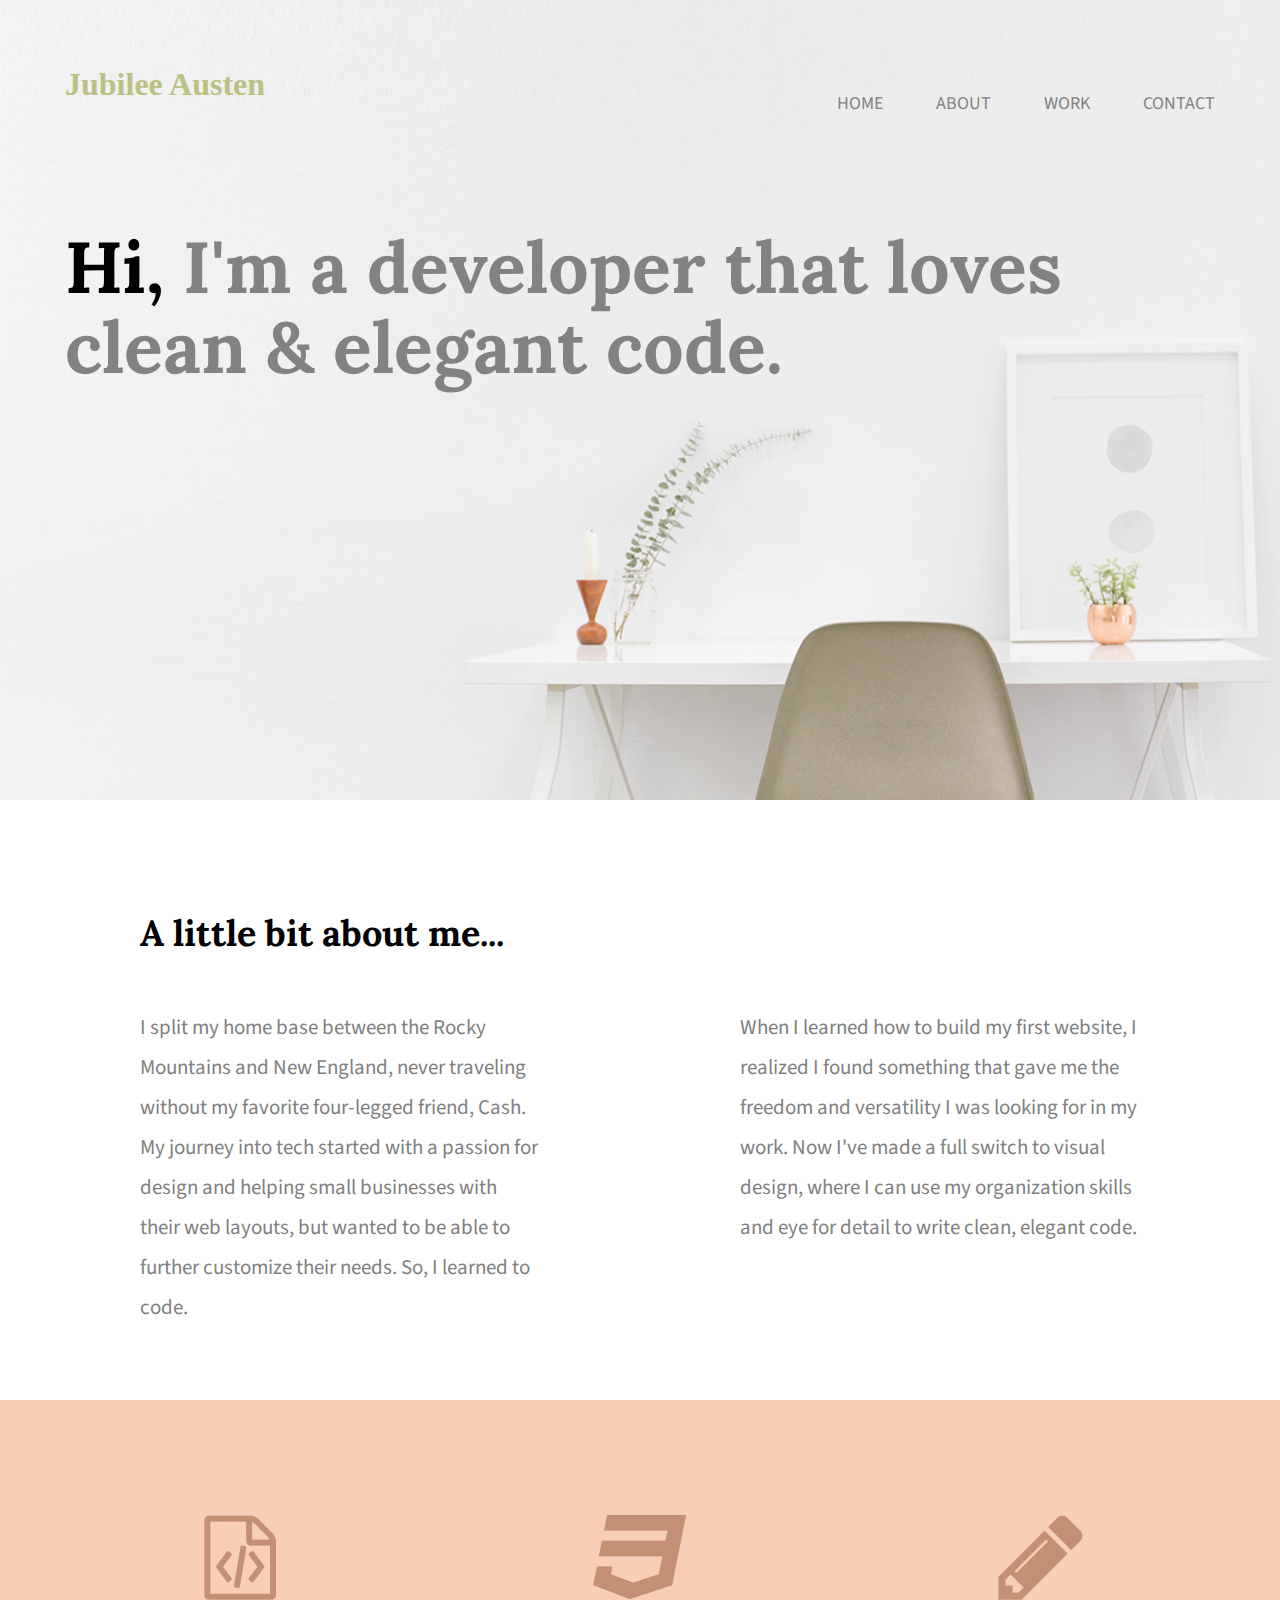
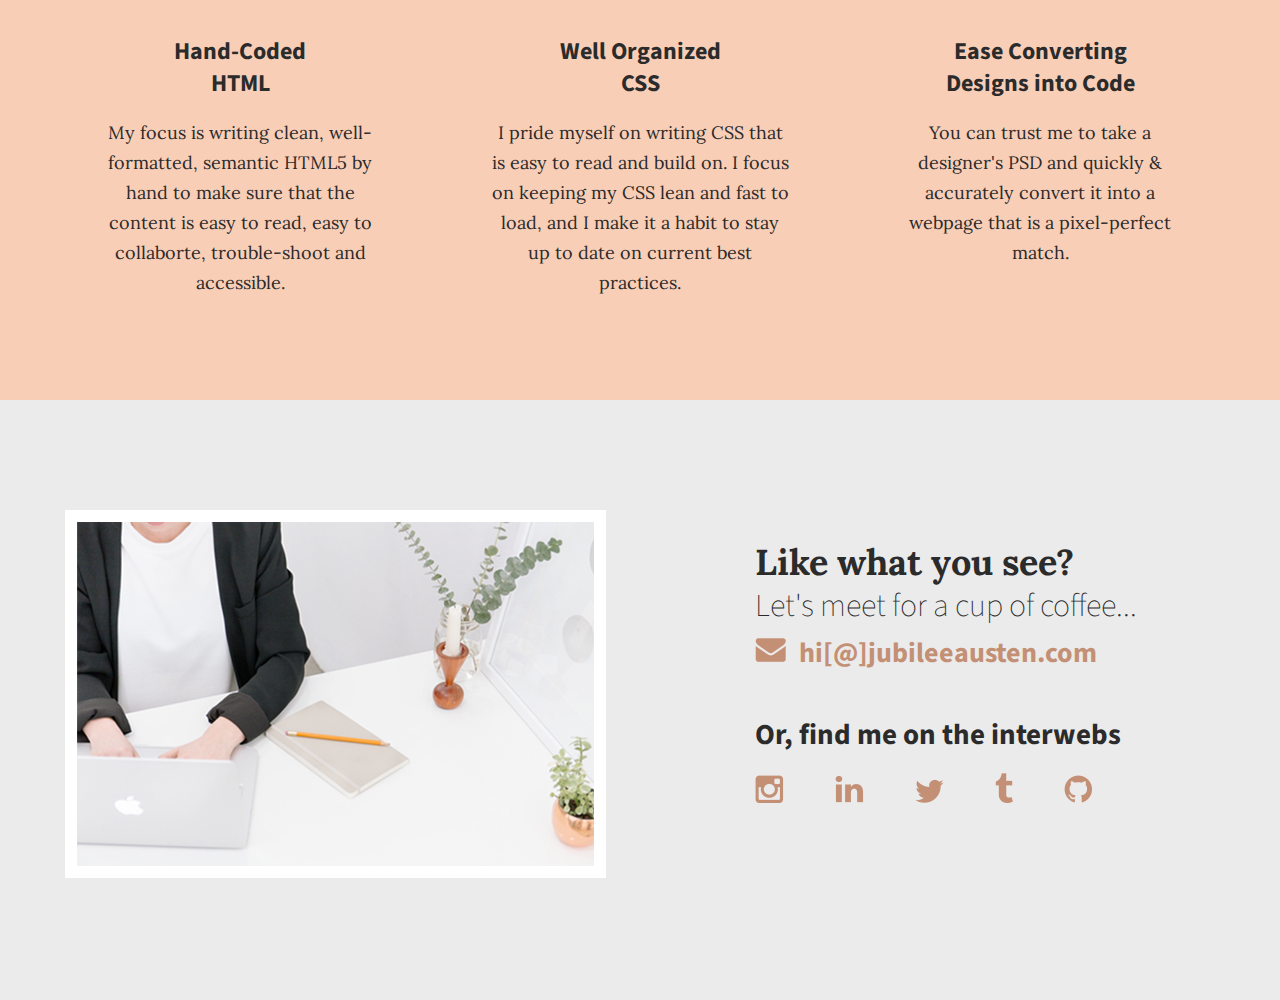
<file: index.html>
<!doctype html>
<html lang="en">
    <head>
        <title>Jubilee Austen | Home</title>
        <link rel="stylesheet" href="css/normalize.css">
        <link rel="stylesheet" href="css/main.css">
        <link href='https://fonts.googleapis.com/css?family=Source+Sans+Pro:400,700' rel='stylesheet' type='text/css'>
        <link href="https://fonts.googleapis.com/css2?family=Lora:wght@400;700&display=swap" rel="stylesheet">
        <link href='https://fonts.googleapis.com/css?family=Lora:400,700' rel='stylesheet' type='text/css'>
    </head>
    <body>
        <header>
            <div class="full-width">
                <div class="half-width">
                    <h1>Jubilee Austen</h1>
                </div>
                <div class="half-width">
                    <nav>
                        <ul>
                            <li><a href="index.html">Home</a></li>
                            <li><a href="#about">About</a></li>
                            <li><a href="#work">Work</a></li>
                            <li><a href="#contact">Contact</a></li>
                        </ul>
                    </nav>
                </div>
                <h2><span>Hi,</span> I'm a developer that loves clean &amp; elegant code.</h2>
            </div>
        </header>
        <main>
            <section id="about">
                <div class="full-width">
                <h2>A little bit about me...</h2>
                    <div class="half-width">
                        <p>I split my home base between the Rocky Mountains and New England, never traveling without my favorite four-legged friend, Cash. My journey into tech started with a passion for design and helping small businesses with their web layouts, but wanted to be able to further customize their needs. So, I learned to code.</p>
                    </div>
                    <div class="half-width">
                        <p>When I learned how to build my first website, I realized I found something that gave me the freedom and versatility I was looking for in my work. Now I've made a full switch to visual design, where I can use my organization skills and eye for detail to write clean, elegant code.</p>
                    </div>
                </div>
            </section>
            <section id="work">
                <div class="full-width">
                    <div class="third-width">
                        <img src="img/html-icon.png" alt="HTML icon"/>
                        <h3>Hand-Coded HTML</h3>
                        <p>My focus is writing clean, well-formatted, semantic HTML5 by hand to make sure that the content is easy to read, easy to collaborte, trouble-shoot and accessible.</p>
                    </div>
                    <div class="third-width">
                        <img src="img/css-icon.png" alt="CSS icon"/>
                        <h3>Well Organized CSS</h3>
                        <p>I pride myself on writing CSS that is easy to read and build on. I focus on keeping my CSS lean and fast to load, and I make it a habit to stay up to date on current best practices.</p>
                    </div>
                    <div class="third-width">
                        <img src="img/pencil-icon.png" alt="pencil icon">
                        <h3>Ease Converting Designs into Code</h3>
                        <p>You can trust me to take a designer's PSD and quickly &amp; accurately convert it into a webpage that is a pixel-perfect match.</p>
                    </div>
                </div>
            </section>
            <footer id="contact">
                <div class="full-width">
                    <div class="half-width">
                        <img src="img/contact-image.png" alt="Contact image" id="contact-img">
                    </div>
                    <div class="half-width">
                        <h2>Like what you see?</h2>
                        <h3 id="email-header">Let's meet for a cup of coffee...</h3>
                        <a href="mailto:hello@kateseymour.com"><img src="img/envelope.png" id="envelope" alt="Envelope image"></a>
                        <a href="mailto:hello@kateseymour.com">hi[@]jubileeausten.com</a>
                        <h3 id="socialmedia-header">Or, find me on the interwebs</h3>
                            <ul>
                                <img src="img/instagram.png" alt="Instagram image"></a></li>
                                <img src="img/linkedin.png" alt="LinkedIn image"></a></li>
                                <img src="img/twitter.png" alt="Twitter image"></a></li>
                                <img src="img/tumblr.png" alt="Tumblr image"></a></li>
                                <img src="img/git-hub.png" alt="GitHub image"></a></li>
                            </ul>
                    </div>
                </div>
            </footer>
        </main>
    </body>
</html>
</file>
<file: css/main.css>
/***** BASE STYLES *****/
body {
    font-family: 'Source Sans Pro', sans-serif;
    color: #2b2b2b;
}
#about, #work, #contact {
    height: 600px;
}
/***** GRID *****/
.full-width {
    width: 1200px;
    margin: 0 auto;
}
.half-width {
    width: 600px;
    margin: 0 auto;
    float: left;
}
.third-width {
    width: 400px;
    margin: 0 auto;
    float: left;
}
/***** HEADER *****/
header {
    height: 800px;
    background: url("../img/hero.png");
    background-size: cover;
}
header h1 { 
    padding: 45px 0 65px 25px;
    font-family: Lora Bold;
    color: #bbc085;
}
nav{
    float:right;
    padding: 75px 25px;
}
nav ul li {
    display: inline-block;
}
nav ul li a {
    text-transform: uppercase;
    text-decoration: none;
    font-size: 18px;
    color: #828282;
    padding-left: 50px;
}
header h2 {
    width: 1000px;
    clear: both;
    font-family: 'Lora', serif;
    font-size: 72px;
    line-height: 80px;
    color: #828282;
    padding: 20px 0 20px 25px;
}
header h2 span {
    color: black;
}

/***** ABOUT *****/
#about .full-width {
    padding: 80px 0;
}
#about h2 {
    font-family: 'Lora', serif;    
    font-size: 36px;
    padding-left: 100px;
    color: black;
}
#about p {
    font-size: 21px;
    color: #7f7f7f;
    line-height: 40px;
    padding-left: 100px;
    padding-right: 100px;
}
/***** WORK *****/
#work {
    background:#f9ceb7;
    text-align: center;
}
#work .full-width {
    padding: 115px 0;
}
#work img {
    padding-bottom: 30px;
}
#work h3 {
    font-size: 24px;
    line-height: 32px;
    width: 195px;
    margin: 0 auto;
}
#work p {
    font-family: 'Lora', serif;
    font-size: 18px;
    line-height: 30px;
    padding: 0 50px;
}
/***** CONTACT *****/
#contact {
    background: #ebebeb;
}
#contact .full-width{
    padding: 110px 0;
}
#contact img#contact-img {
    margin-left: 25px;
    border: 12px solid #ffffff;
}
#contact h2, #contact #email-header, #contact #socialmedia-header, #contact ul {
    padding-left: 115px;
}
#contact #envelope {
    padding: 0 10px 0 115px;
}
#contact h2 {
    font-family: 'Lora', serif;
    font-size: 36px;
    font-weight: bold;
    line-height: 44px;
}
#contact #email-header{
    font-size: SourceSansPro;
    font-size: 32px;
    font-weight: lighter;
    line-height:44px;
    margin: -30px 0 5px 0;
}
#contact #socialmedia-header {
    font-weight: bold;
    font-size: 29px;
    line-height: 44px;
    margin: 40px 0 0 0;
}
#contact a {
    text-decoration: none;
    color: #c49075;
    font-weight: bold;
    font-size: 28px;
}
#contact ul {
    list-style: none;
}
#contact ul li {
     display: inline-block;
}
#contact ul img {
    font-size: 32px;
    padding-right: 48px;
}


/***** WORK PAGE *****/
#work-header {
    background: url("../img/computer.png");
}
#journey {
    text-align: center;
}
#journey span {
    color: #f16059;
}
#portfolio img {
    width: 300px;
}
#portfolio p {
    padding-right: 45px;
}
#work-footer {
    background: #ebebeb;
    clear: both;
    height: 500px;
}
#work-footer .full-width{
    padding: 110px 0;
}
#work-footer img#contact-img {
    margin-left: 25px;
    border: 12px solid #ffffff;
}
#work-footer h2, #work-footer #email-header, #work-footer #socialmedia-header, #work-footer ul {
    padding-left: 115px;
}
#work-footer #envelope {
    padding: 0 10px 0 115px;
}
#work-footer h2 {
    font-family: 'Lora', serif;
    font-size: 36px;
    font-weight: bold;
    line-height: 44px;
}
#work-footer #email-header{
    font-size: SourceSansPro;
    font-size: 32px;
    font-weight: lighter;
    line-height:44px;
    margin: -30px 0 5px 0;
}
#work-footer #socialmedia-header {
    font-weight: bold;
    font-size: 29px;
    line-height: 44px;
    margin: 40px 0 0 0;
}
#work-footer a {
    text-decoration: none;
    color: #c49075;
    font-weight: bold;
    font-size: 28px;
}
#work-footer ul {
    list-style: none;
}
#work-footer ul li {
     display: inline-block;
}
#work-footer ul img {
    font-size: 32px;
    padding-right: 48px;
}


/***** ABOUT PAGE *****/
#about-header {
    background: url("../img/kate-dance.jpg");
    background-repeat: no-repeat;
    background-size: cover;
}
</file>
